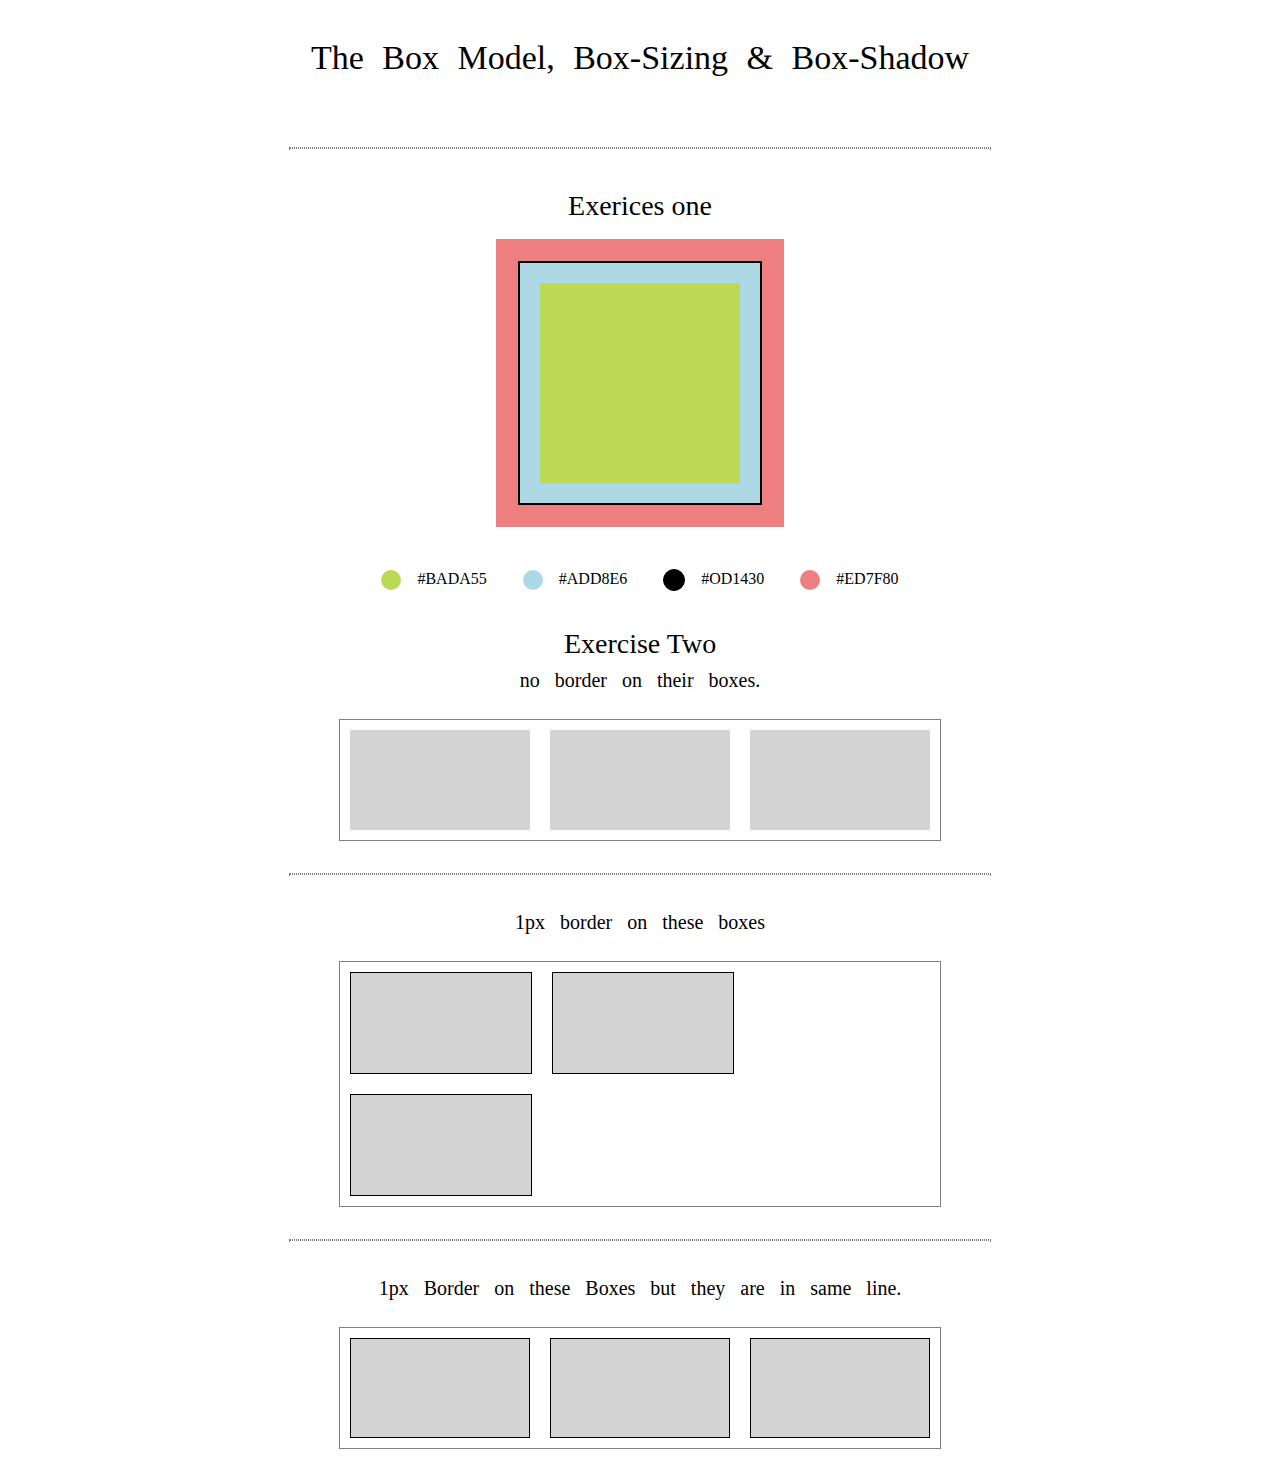
<file: assignment 1/index.html>
<!DOCTYPE html>
<html lang="en">
  <head>
    <meta charset="UTF-8" />
    <meta name="viewport" content="width=device-width, initial-scale=1.0" />
    <title>BOX-MODEL</title>
    <!-- link stylesheet -->
    <link rel="stylesheet" href="style.css" />
  </head>
  <body>
    <!-- Header -->
    <header>
      <h1>The Box Model, Box-Sizing & Box-Shadow</h1>
    </header>
    <hr />
    <!-- main -->
    <main>
      <section>
        <h2>Exerices one</h2>
        <div class="box"></div>
        <div class="center">
          <div class="container">
            <span class="circle"></span>
            <span>#BADA55 </span>
          </div>
          <div class="container">
            <span class="circle padding"></span>
            <span> #ADD8E6</span>
          </div>
          <div class="container">
            <span class="circle border"></span>
            <span>#OD1430 </span>
          </div>
          <div class="container">
            <span class="circle margin"></span>
            <span> #ED7F80</span>
          </div>
        </div>
      </section>
      <section>
        <h3>Exercise Two</h3>
        <p>no border on their boxes.</p>
        <div class="parent">
          <div class="child-box"></div>
          <div class="child-box"></div>
          <div class="child-box"></div>
        </div>
      </section>
      <hr />
      <section>
        <p>1px border on these boxes</p>
        <div class="parent">
          <div class="child-box border"></div>
          <div class="child-box border"></div>
          <div class="child-box border"></div>
        </div>
      </section>
      <hr />
      <section>
        <p>1px Border on these Boxes but they are in same line.</p>
        <div class="parent">
          <div class="child-box border border-box"></div>
          <div class="child-box border border-box"></div>
          <div class="child-box border border-box"></div>
        </div>
      </section>
    </main>
  </body>
</html>
</file>
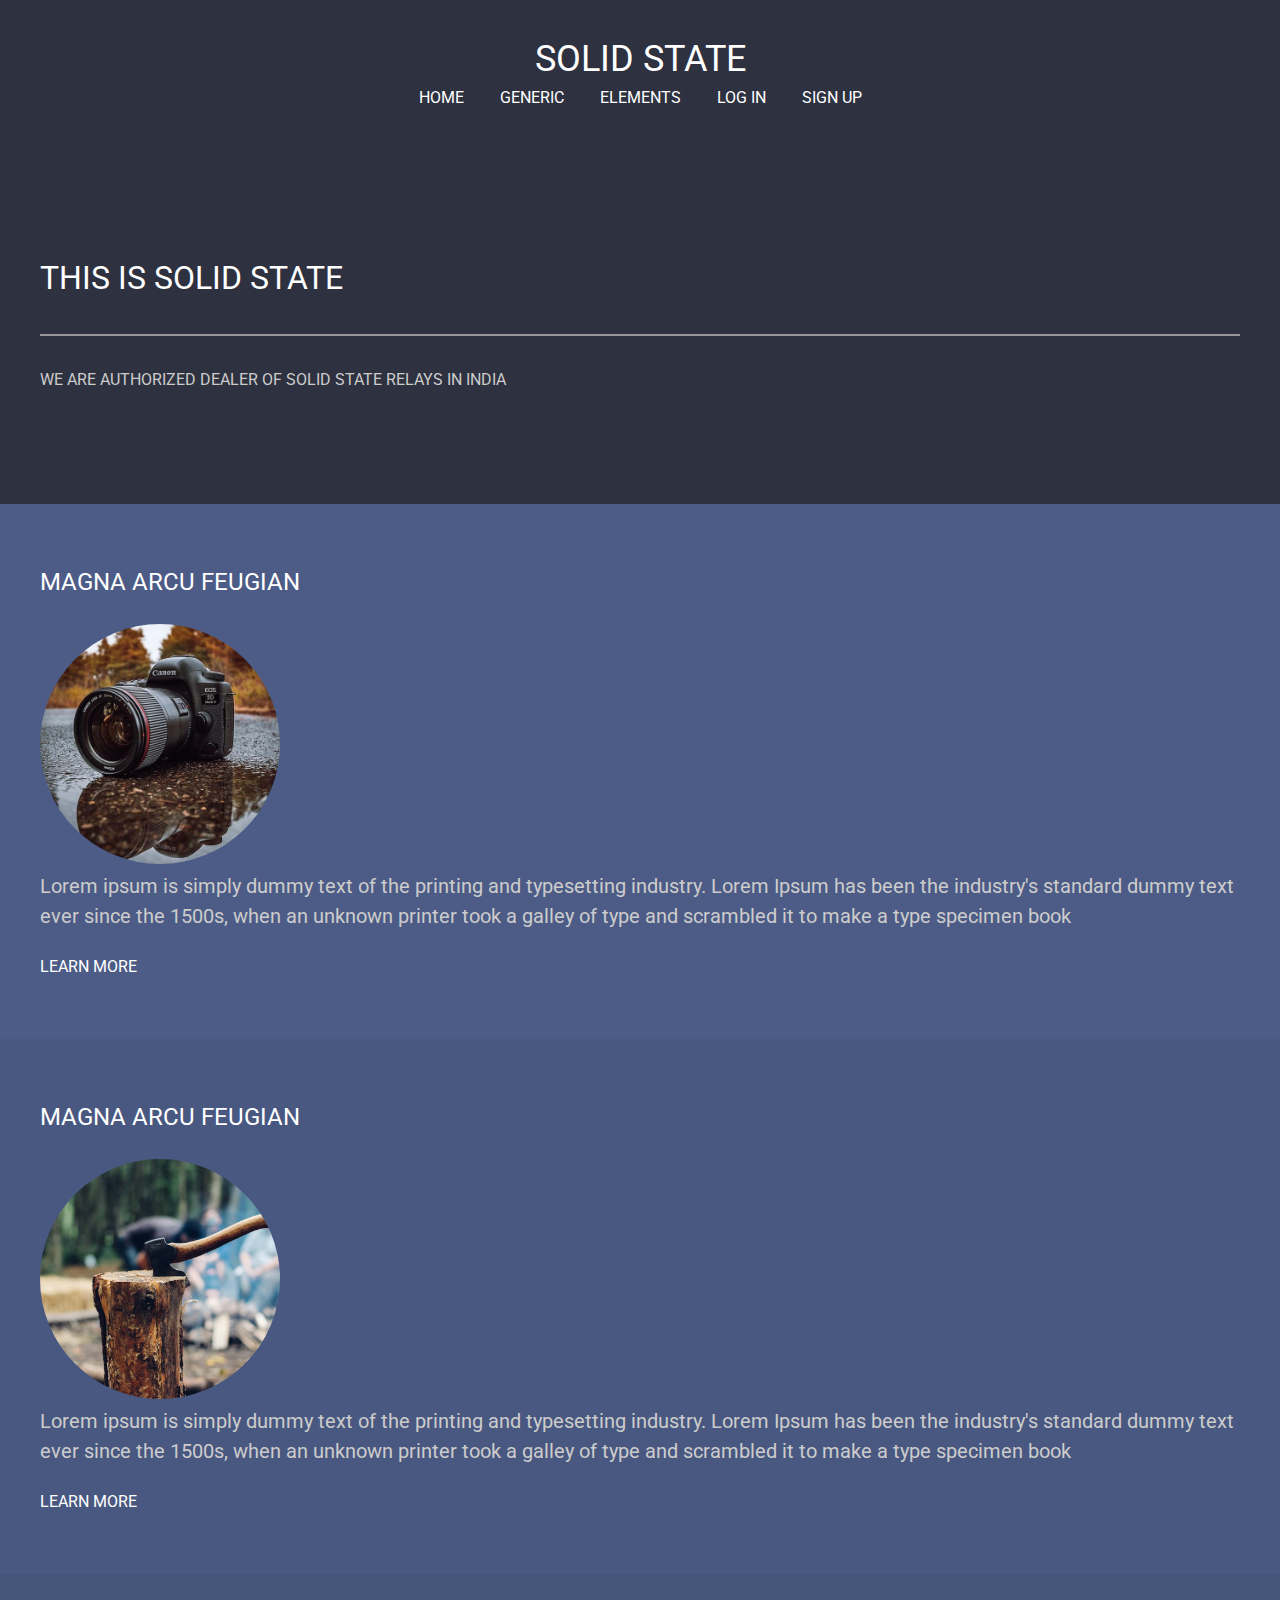
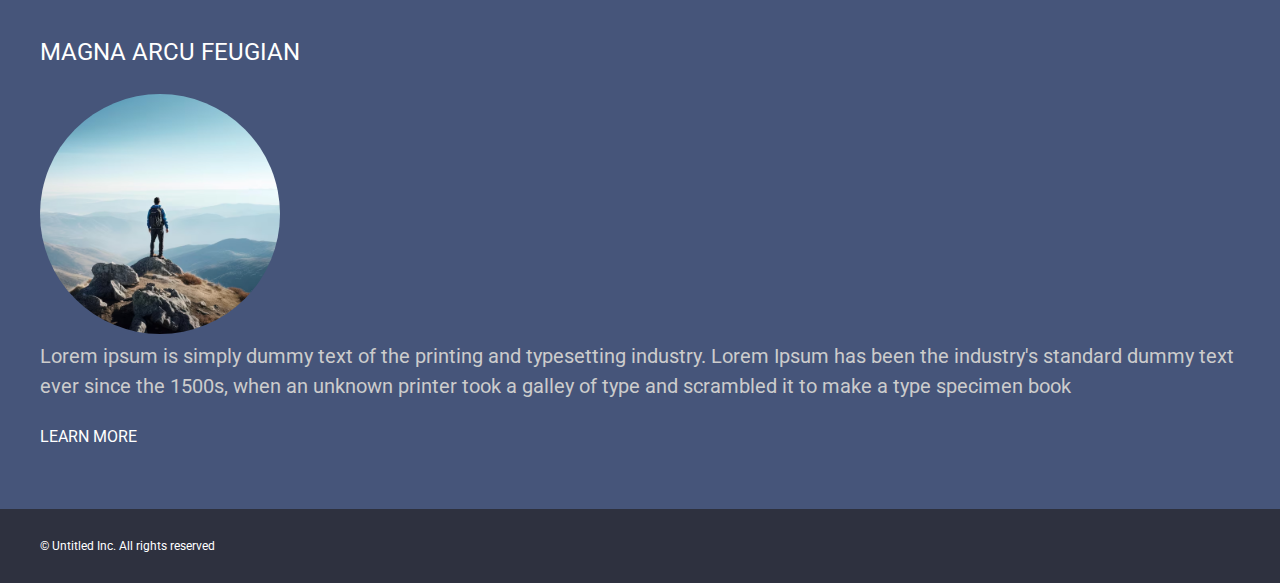
<file: assignment 2/index.html>
<!DOCTYPE html>
<html lang="en">
  <head>
    <meta charset="UTF-8" />
    <meta name="viewport" content="width=device-width, initial-scale=1.0" />
    <title>SOLID STATE | ASSIGNMENT 2 | BOX-MODEL</title>
    <!-- link stylesheet -->
    <link rel="stylesheet" href="style.css" />
    <link
      rel="stylesheet"
      href="https://fonts.googleapis.com/css2?family=Roboto"
    />
  </head>
  <body>
    <!-- Header -->
    <header class="header">
      <h1>SOLID STATE</h1>
      <nav>
        <a href="#">HOME</a>
        <a href="#">GENERIC</a>
        <a href="#">ELEMENTS</a>
        <a href="#">LOG IN</a>
        <a href="#">SIGN UP</a>
      </nav>
    </header>
    <!-- main -->
    <main>
      <section class="hero">
        <div class="container">
          <h2 class="hero-heading">THIS IS SOLID STATE</h2>
          <hr />
          <p class="hero-text">
            We are authorized dealer of solid state relays in india
          </p>
        </div>
      </section>
      <section>
        <article class="blog">
          <div class="container">
            <header>
              <h3 class="heading">MAGNA ARCU FEUGIAN</h3>
              <img
                src="media/e75ddbda351d44e24b6b8099fa200aad.jpg"
                alt="camera img"
              />
              <p class="article-text">
                Lorem ipsum is simply dummy text of the printing and typesetting
                industry. Lorem Ipsum has been the industry's standard dummy
                text ever since the 1500s, when an unknown printer took a galley
                of type and scrambled it to make a type specimen book
              </p>
              <a class="article-link" href="#">Learn More</a>
            </header>
          </div>
        </article>
      </section>
      <section>
        <article class="blog blog-2">
          <div class="container">
            <header>
              <h3 class="heading">MAGNA ARCU FEUGIAN</h3>
              <img
                src="media/photo-1444228250525-3d441b642d12.avif"
                alt="tree img"
              />
              <p class="article-text">
                Lorem ipsum is simply dummy text of the printing and typesetting
                industry. Lorem Ipsum has been the industry's standard dummy
                text ever since the 1500s, when an unknown printer took a galley
                of type and scrambled it to make a type specimen book
              </p>
              <a class="article-link" href="#">Learn More</a>
            </header>
          </div>
        </article>
      </section>
      <section>
        <article class="blog blog-3">
          <div class="container">
            <header>
              <h3 class="heading">MAGNA ARCU FEUGIAN</h3>
              <img
                src="media/man-stands-mountain-top-looks-out-mountains_532800-1048.avif"
                alt="men img"
              />
              <p class="article-text">
                Lorem ipsum is simply dummy text of the printing and typesetting
                industry. Lorem Ipsum has been the industry's standard dummy
                text ever since the 1500s, when an unknown printer took a galley
                of type and scrambled it to make a type specimen book
              </p>
              <a class="article-link" href="#">Learn More</a>
            </header>
          </div>
        </article>
      </section>
    </main>
    <footer class="footer">
      <div class="container">
        <small> &copy; Untitled Inc. All rights reserved</small>
      </div>
    </footer>
  </body>
</html>
</file>
<file: assignment 1/style.css>
/* http://meyerweb.com/eric/tools/css/reset/ 
   v2.0 | 20110126
   License: none (public domain)
*/

html,
body,
div,
span,
applet,
object,
iframe,
h1,
h2,
h3,
h4,
h5,
h6,
p,
blockquote,
pre,
a,
abbr,
acronym,
address,
big,
cite,
code,
del,
dfn,
em,
img,
ins,
kbd,
q,
s,
samp,
small,
strike,
strong,
sub,
sup,
tt,
var,
b,
u,
i,
center,
dl,
dt,
dd,
ol,
ul,
li,
fieldset,
form,
label,
legend,
table,
caption,
tbody,
tfoot,
thead,
tr,
th,
td,
article,
aside,
canvas,
details,
embed,
figure,
figcaption,
footer,
header,
hgroup,
menu,
nav,
output,
ruby,
section,
summary,
time,
mark,
audio,
video {
  margin: 0;
  padding: 0;
  border: 0;
  font-size: 100%;
  font: inherit;
  vertical-align: baseline;
}
/* HTML5 display-role reset for older browsers */
article,
aside,
details,
figcaption,
figure,
footer,
header,
hgroup,
menu,
nav,
section {
  display: block;
}
body {
  line-height: 1;
}
ol,
ul {
  list-style: none;
}
blockquote,
q {
  quotes: none;
}
blockquote:before,
blockquote:after,
q:before,
q:after {
  content: "";
  content: none;
}
table {
  border-collapse: collapse;
  border-spacing: 0;
}

/* custom style */

body {
  line-height: 1.5;
}
/* Header */

h1 {
  font-size: 34px;
  word-spacing: 10px;
  text-align: center;
  padding: 32px 180px;
}

hr {
  width: 700px;
  border-style: dotted;
  margin: 32px auto;
}
/* main */
h2 {
  font-size: 28px;
  text-align: center;
  margin: 36px 0;
}

.box {
  width: 200px;
  height: 200px;
  margin: 0 auto;
  background-color: #bada55;
  border: 20px solid #add8e6;
  outline: 2px solid black;
  box-shadow: 0 0 0 24px #ed7f80;
}
.center {
  text-align: center;
  margin-top: 64px;
}
.container {
  display: inline-block;
  margin: 0 16px;
}

.circle {
  width: 20px;
  height: 20px;
  border-radius: 50%;
  background-color: #bada55;
  display: inline-block;
  vertical-align: middle;
  margin-right: 12px;
}
.padding {
  background-color: #add8e6;
}
.border {
  background-color: black;
}
.margin {
  background-color: #ed7f80;
}
h3 {
  font-size: 28px;
  text-align: center;
  margin-top: 32px;
}
p {
  text-align: center;
  font-size: 20px;
  word-spacing: 10px;
}
.parent {
  width: 600px;
  border: 1px solid grey;
  margin: 24px auto;
  font-size: 0;
}
.child-box {
  width: 180px;
  height: 100px;
  margin: 10px;
  background-color: lightgray;
  display: inline-block;
}
.border {
  border: 1px solid black;
}
.border-box {
  box-sizing: border-box;
}
</file>
<file: assignment 2/style.css>
/* http://meyerweb.com/eric/tools/css/reset/ 
   v2.0 | 20110126
   License: none (public domain)
*/

html,
body,
div,
span,
applet,
object,
iframe,
h1,
h2,
h3,
h4,
h5,
h6,
p,
blockquote,
pre,
a,
abbr,
acronym,
address,
big,
cite,
code,
del,
dfn,
em,
img,
ins,
kbd,
q,
s,
samp,
small,
strike,
strong,
sub,
sup,
tt,
var,
b,
u,
i,
center,
dl,
dt,
dd,
ol,
ul,
li,
fieldset,
form,
label,
legend,
table,
caption,
tbody,
tfoot,
thead,
tr,
th,
td,
article,
aside,
canvas,
details,
embed,
figure,
figcaption,
footer,
header,
hgroup,
menu,
nav,
output,
ruby,
section,
summary,
time,
mark,
audio,
video {
  margin: 0;
  padding: 0;
  border: 0;
  font-size: 100%;
  font: inherit;
  vertical-align: baseline;
}
/* HTML5 display-role reset for older browsers */
article,
aside,
details,
figcaption,
figure,
footer,
header,
hgroup,
menu,
nav,
section {
  display: block;
}
body {
  line-height: 1;
}
ol,
ul {
  list-style: none;
}
blockquote,
q {
  quotes: none;
}
blockquote:before,
blockquote:after,
q:before,
q:after {
  content: "";
  content: none;
}
table {
  border-collapse: collapse;
  border-spacing: 0;
}

/* custom style */

body {
  line-height: 1.5;
  font-size: 16px;
  color: #fff;
  font-family: "Roboto", sans-serif;
}
.container {
  max-width: 1200px;
  margin: 0 auto;
}
hr {
  margin: 24px auto;
  border: 0;
  border-bottom: 2px solid #999;
}

/* header */
.header {
  background-color: #2e313f;
  text-align: center;
  padding: 32px 0;
}
h1 {
  font-size: 36px;
}
.header a {
  font-size: 16px;
  color: white;
  text-decoration: none;
  margin: 0 16px;
  text-transform: uppercase;
}

/* hero */
.hero {
  background-color: #2e313f;
  padding: 80px 0;
}
.hero-heading {
  font-size: 32px;
  margin: 32px 0;
  text-transform: uppercase;
}
.hero-text {
  font-size: 16px;
  margin: 32px 0;
  color: #ccc;
  text-transform: uppercase;
}
.blog {
  background-color: #4c5c86;
  padding: 60px 0;
}
img {
  width: 240px;
  height: 240px;
  border-radius: 50%;
  object-fit: cover;
}
.heading {
  font-size: 24px;
  text-transform: uppercase;
  margin-bottom: 24px;
}
.article-text {
  font-size: 20px;
  color: #ccc;
  margin-bottom: 24px;
}
.article-link {
  font-size: 16px;
  color: #fff;
  text-decoration: none;
  text-transform: uppercase;
}
.blog-2 {
  background-color: #495880;
}
.blog-3 {
  background-color: #46557a;
}
/* footer */
.footer {
  background-color: #2e313f;
  font-size: 12px;
  padding: 28px 0;
}
</file>
